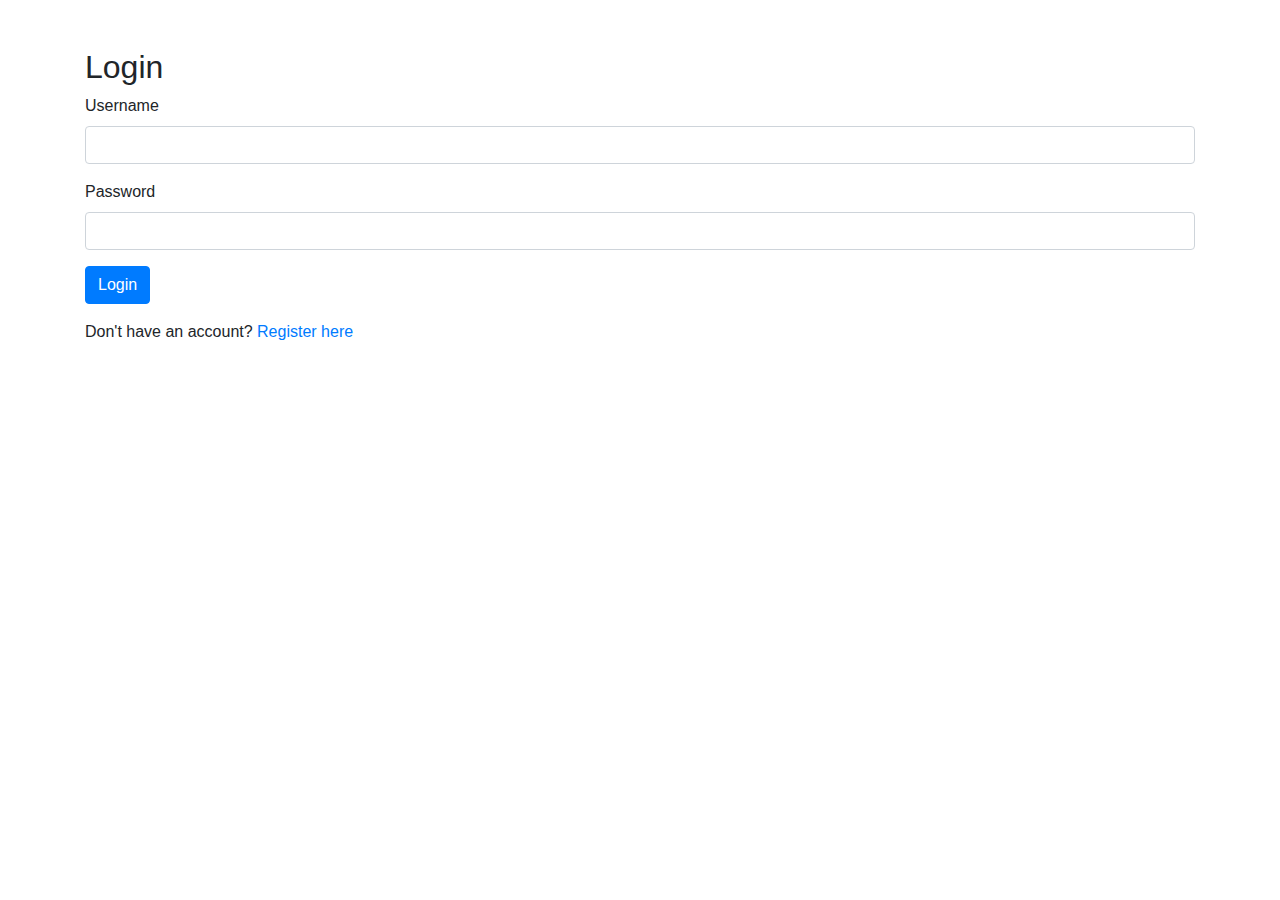
<file: CustomerNotificationSystem/target/classes/static/index.html>
<!DOCTYPE html>
<html lang="en">
<head>
    <meta charset="UTF-8">
    <meta name="viewport" content="width=device-width, initial-scale=1.0">
    <title>Login</title>
    <link rel="stylesheet" href="https://stackpath.bootstrapcdn.com/bootstrap/4.5.2/css/bootstrap.min.css">
    <link rel="stylesheet" href="css/style.css">
</head>
<body>
<div class="container mt-5">
    <h2>Login</h2>
    <form id="login-form">
        <div class="form-group">
            <label>Username</label>
            <label for="login-username"></label><input type="text" id="login-username" class="form-control" required>
        </div>
        <div class="form-group">
            <label>Password</label>
            <label for="login-password"></label><input type="password" id="login-password" class="form-control" required>
        </div>
        <button type="submit" class="btn btn-primary">Login</button>
    </form>
    <p class="mt-3">Don't have an account? <a href="register.html">Register here</a></p>
</div>

<script src="js/login.js"></script>
</body>
</html>
</file>
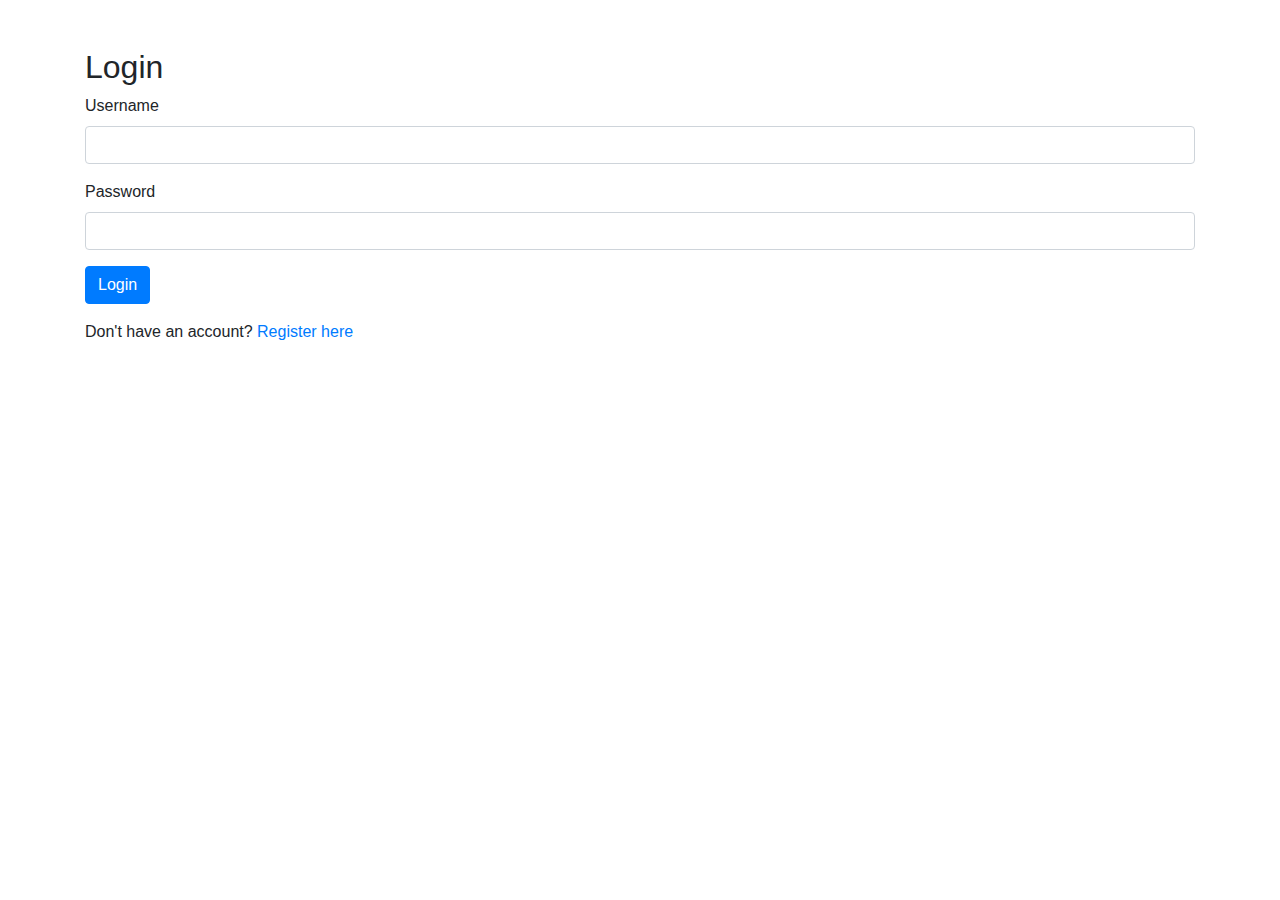
<file: CustomerNotificationSystem/target/classes/static/dashboard.html>
<!DOCTYPE html>
<html lang="en">
<head>
    <meta charset="UTF-8">
    <meta name="viewport" content="width=device-width, initial-scale=1.0">
    <title>Customer Dashboard</title>
    <link rel="stylesheet" href="https://stackpath.bootstrapcdn.com/bootstrap/4.5.2/css/bootstrap.min.css">
</head>
<body>
<div class="container mt-5">
    <h1>Customer Dashboard</h1>
    <!-- Search Field -->
    <div class="row mb-3">
        <div class="col-md-6">
            <input type="text" id="customerSearch" class="form-control" placeholder="Search Customers...">
        </div>
    </div>
    <!-- Create Customer Button -->
    <button id="createCustomerBtn" class="btn btn-primary mb-3">Create Customer</button>

    <!-- Customer Table -->
    <table class="table table-bordered">
        <thead>
        <tr>
            <th>ID</th>
            <th>First Name</th>
            <th>Last Name</th>
            <th>Email</th>
            <th>Contact Number</th>
            <th>Actions</th>
        </tr>
        </thead>
        <tbody id="customerTableBody">
        <!-- Customers will be dynamically added here -->
        </tbody>
    </table>

    <!-- Pagination -->
    <div id="pagination" class="mt-3"></div>
</div>

<!-- Create Customer Modal -->
<div class="modal fade" id="createCustomerModal" tabindex="-1" aria-labelledby="createCustomerModalLabel" aria-hidden="true">
    <div class="modal-dialog">
        <div class="modal-content">
            <div class="modal-header">
                <h5 class="modal-title" id="createCustomerModalLabel">Create Customer</h5>
                <button type="button" class="close" data-dismiss="modal" aria-label="Close">
                    <span aria-hidden="true">&times;</span>
                </button>
            </div>
            <div class="modal-body">
                <form id="createCustomerForm">
                    <div class="form-group">
                        <label for="create-firstName">First Name</label>
                        <input type="text" class="form-control" id="create-firstName" required>
                    </div>
                    <div class="form-group">
                        <label for="create-lastName">Last Name</label>
                        <input type="text" class="form-control" id="create-lastName" required>
                    </div>
                    <div class="form-group">
                        <label for="create-email">Email</label>
                        <input type="email" class="form-control" id="create-email" required>
                    </div>
                    <div class="form-group">
                        <label for="create-contactNumber">Contact Number</label>
                        <input type="text" class="form-control" id="create-contactNumber" required>
                    </div>

                    <!-- Addresses (Up to 3) -->
                    <div id="addresses">
                        <div class="address mt-3">
                            <label>Address Type</label>
                            <select id="create-addressType1" class="form-control">
                                <option value="EMAIL">EMAIL</option>
                                <option value="SMS">SMS</option>
                                <option value="POSTAL">POSTAL</option>
                            </select>
                            <label>Address Line</label>
                            <input type="text" id="create-addressLine1" class="form-control">
                        </div>
                    </div>
                    <button type="button" id="addAddressBtn" class="btn btn-secondary mt-2">Add Another Address</button>

                    <!-- Preferences -->
                    <div class="form-group mt-3">
                        <label>Notification Preferences</label><br>
                        <input type="checkbox" id="create-emailOptIn"> Email<br>
                        <input type="checkbox" id="create-smsOptIn"> SMS<br>
                        <input type="checkbox" id="create-postalOptIn"> Postal
                    </div>

                    <button type="submit" class="btn btn-primary">Create Customer</button>
                </form>
            </div>
        </div>
    </div>
</div>

<!-- Update Customer Modal -->
<div class="modal fade" id="updateCustomerModal" tabindex="-1" aria-labelledby="updateCustomerModalLabel" aria-hidden="true">
    <div class="modal-dialog">
        <div class="modal-content">
            <div class="modal-header">
                <h5 class="modal-title" id="updateCustomerModalLabel">Update Customer</h5>
                <button type="button" class="close" data-dismiss="modal" aria-label="Close">
                    <span aria-hidden="true">&times;</span>
                </button>
            </div>
            <div class="modal-body">
                <form id="updateCustomerForm">
                    <input type="hidden" id="update-customerId">
                    <div class="form-group">
                        <label for="update-firstName">First Name</label>
                        <input type="text" class="form-control" id="update-firstName" required>
                    </div>
                    <div class="form-group">
                        <label for="update-lastName">Last Name</label>
                        <input type="text" class="form-control" id="update-lastName" required>
                    </div>
                    <div class="form-group">
                        <label for="update-email">Email</label>
                        <input type="email" class="form-control" id="update-email" required>
                    </div>
                    <div class="form-group">
                        <label for="update-contactNumber">Contact Number</label>
                        <input type="text" class="form-control" id="update-contactNumber" required>
                    </div>

                    <!-- Addresses (Up to 3) -->
                    <div id="updateAddresses">
                        <div class="address mt-3">
                            <label>Address Type</label>
                            <select id="update-addressType1" class="form-control">
                                <option value="EMAIL">EMAIL</option>
                                <option value="SMS">SMS</option>
                                <option value="POSTAL">POSTAL</option>
                            </select>
                            <label>Address Line</label>
                            <input type="text" id="update-addressLine1" class="form-control">
                        </div>
                        <!-- Add more address inputs as needed (up to 3) -->
                    </div>

                    <!-- Preferences -->
                    <div class="form-group mt-3">
                        <label>Notification Preferences</label><br>
                        <input type="checkbox" id="update-emailOptIn"> Email<br>
                        <input type="checkbox" id="update-smsOptIn"> SMS<br>
                        <input type="checkbox" id="update-postalOptIn"> Postal
                    </div>

                    <button type="submit" class="btn btn-primary">Update Customer</button>
                </form>
            </div>
        </div>
    </div>
</div>

<script src="https://code.jquery.com/jquery-3.5.1.slim.min.js"></script>
<script src="https://cdn.jsdelivr.net/npm/@popperjs/core@2.9.3/dist/umd/popper.min.js"></script>
<script src="https://stackpath.bootstrapcdn.com/bootstrap/4.5.2/js/bootstrap.min.js"></script>
<script src="js/dashboard.js"></script>
</body>
</html>
</file>
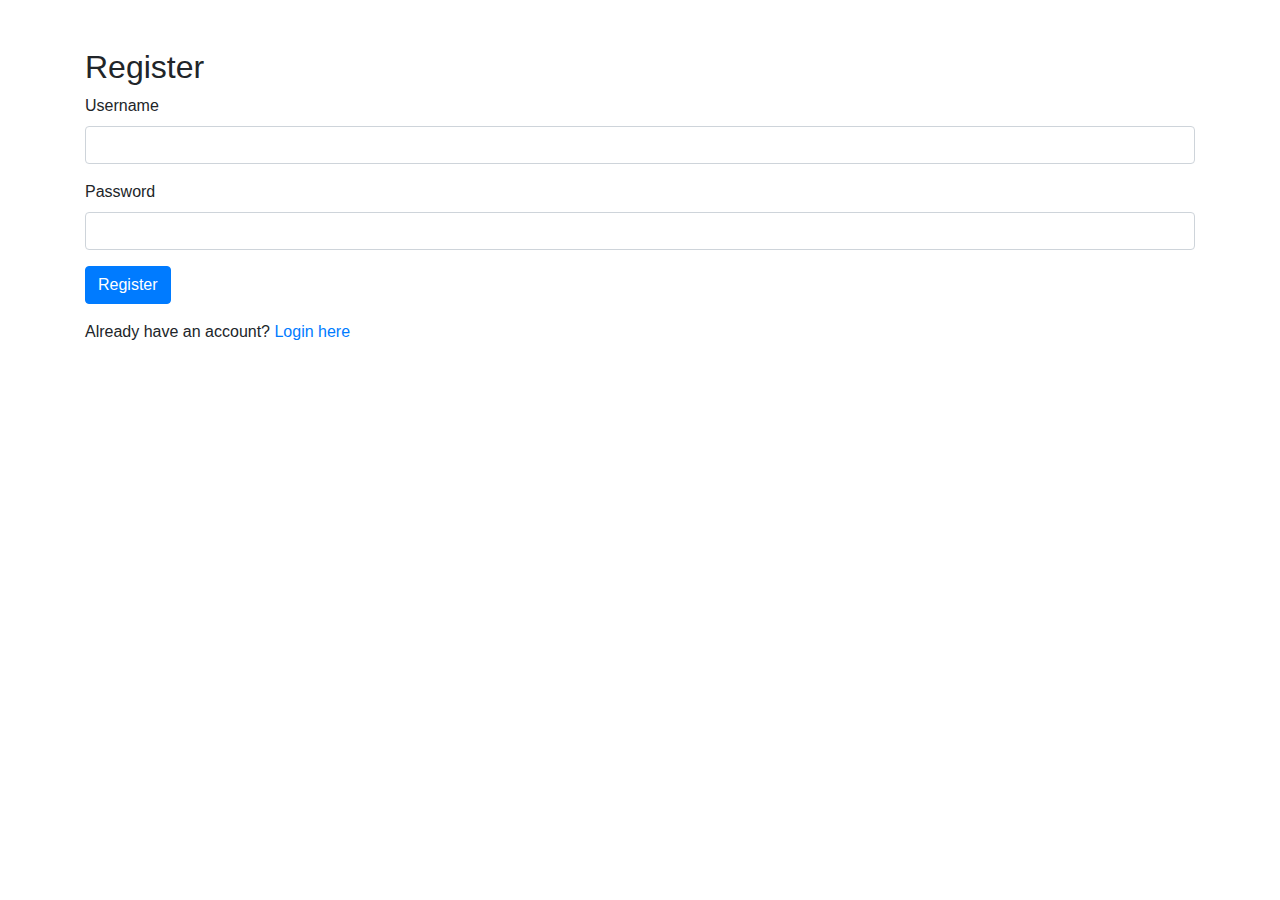
<file: CustomerNotificationSystem/target/classes/static/register.html>
<!DOCTYPE html>
<html lang="en">
<head>
    <meta charset="UTF-8">
    <meta name="viewport" content="width=device-width, initial-scale=1.0">
    <title>Register</title>
    <link rel="stylesheet" href="https://stackpath.bootstrapcdn.com/bootstrap/4.5.2/css/bootstrap.min.css">
    <link rel="stylesheet" href="css/style.css">
</head>
<body>
<div class="container mt-5">
    <h2>Register</h2>
    <form id="register-form">
        <div class="form-group">
            <label>Username</label>
            <input type="text" id="register-username" class="form-control" required>
        </div>
        <div class="form-group">
            <label>Password</label>
            <input type="password" id="register-password" class="form-control" required>
        </div>
        <button type="submit" class="btn btn-primary">Register</button>
    </form>
    <p class="mt-3">Already have an account? <a href="index.html">Login here</a></p>
</div>

<script src="js/register.js"></script>
</body>
</html>
</file>
<file: CustomerNotificationSystem/target/classes/static/css/style.css>
.modal {
    display: none;
    position: fixed;
    z-index: 1;
    left: 0;
    top: 0;
    width: 100%;
    height: 100%;
    overflow: auto;
    background-color: rgb(0,0,0);
    background-color: rgba(0,0,0,0.4);
}

.modal-content {
    background-color: #fefefe;
    margin: 15% auto;
    padding: 20px;
    border: 1px solid #888;
    width: 80%;
}
</file>
